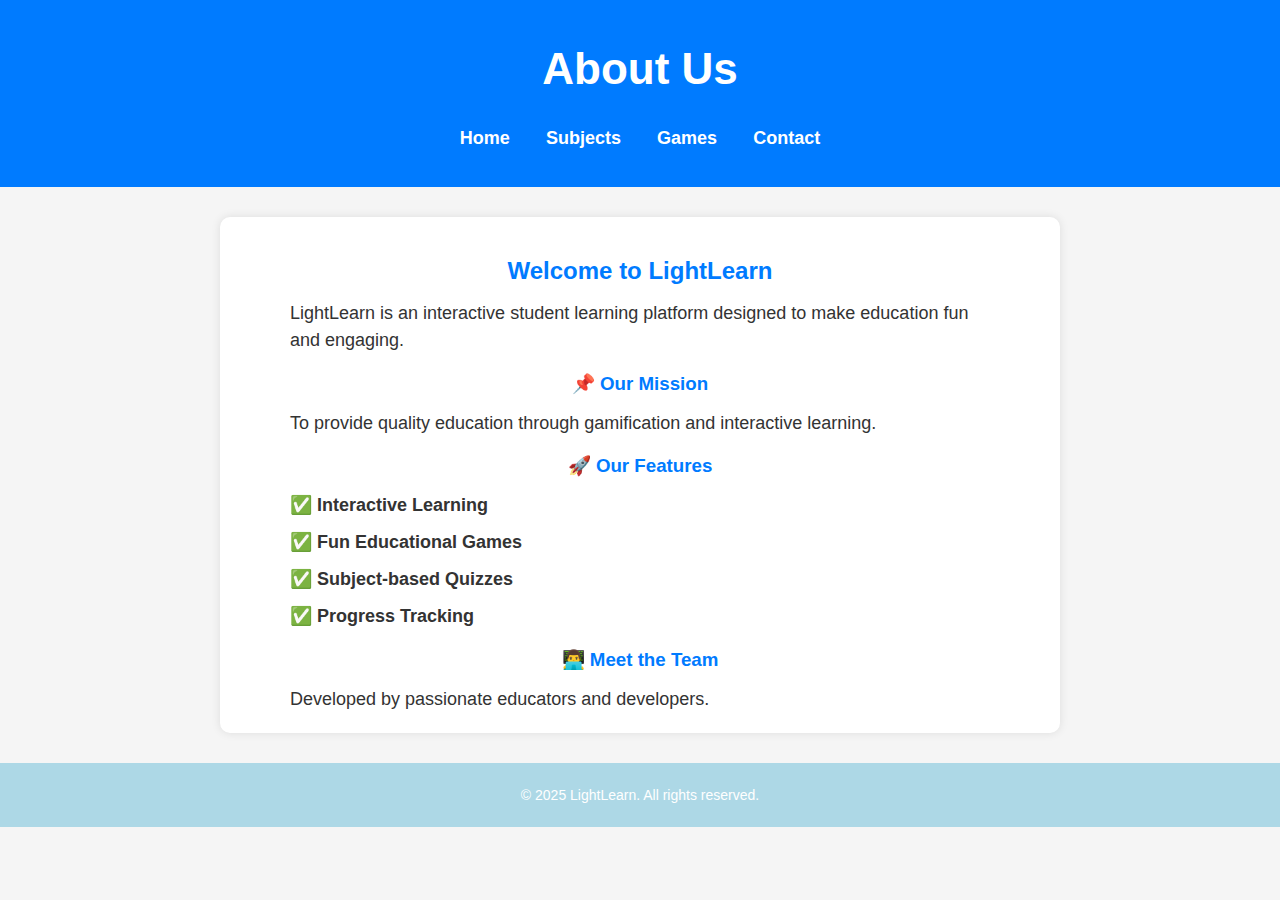
<file: about.html>
<!DOCTYPE html>
<html lang="en">
<head>
    <meta charset="UTF-8">
    <meta name="viewport" content="width=device-width, initial-scale=1.0">
    <title>About - LightLearn</title>
    <link rel="stylesheet" href="about.css">
</head>
<body>
    <header>
        <h1>About Us</h1>
        <nav>
            <ul>
                <li><a href="index.html">Home</a></li>
                <li><a href="subjects.html">Subjects</a></li>
                <li><a href="games.html">Games</a></li>
                <li><a href="contact.html">Contact</a></li>
            </ul>
        </nav>
    </header>

    <section class="about-container">
        <h2>Welcome to LightLearn</h2>
        <p>LightLearn is an interactive student learning platform designed to make education fun and engaging.</p>

        <h3>📌 Our Mission</h3>
        <p>To provide quality education through gamification and interactive learning.</p>

        <h3>🚀 Our Features</h3>
        <ul>
            <li>✅ Interactive Learning</li>
            <li>✅ Fun Educational Games</li>
            <li>✅ Subject-based Quizzes</li>
            <li>✅ Progress Tracking</li>
        </ul>

        <h3>👨‍💻 Meet the Team</h3>
        <p>Developed by passionate educators and developers.</p>
    </section>

    <footer>
        <p>&copy; 2025 LightLearn. All rights reserved.</p>
    </footer>
</body>
</html>
</file>
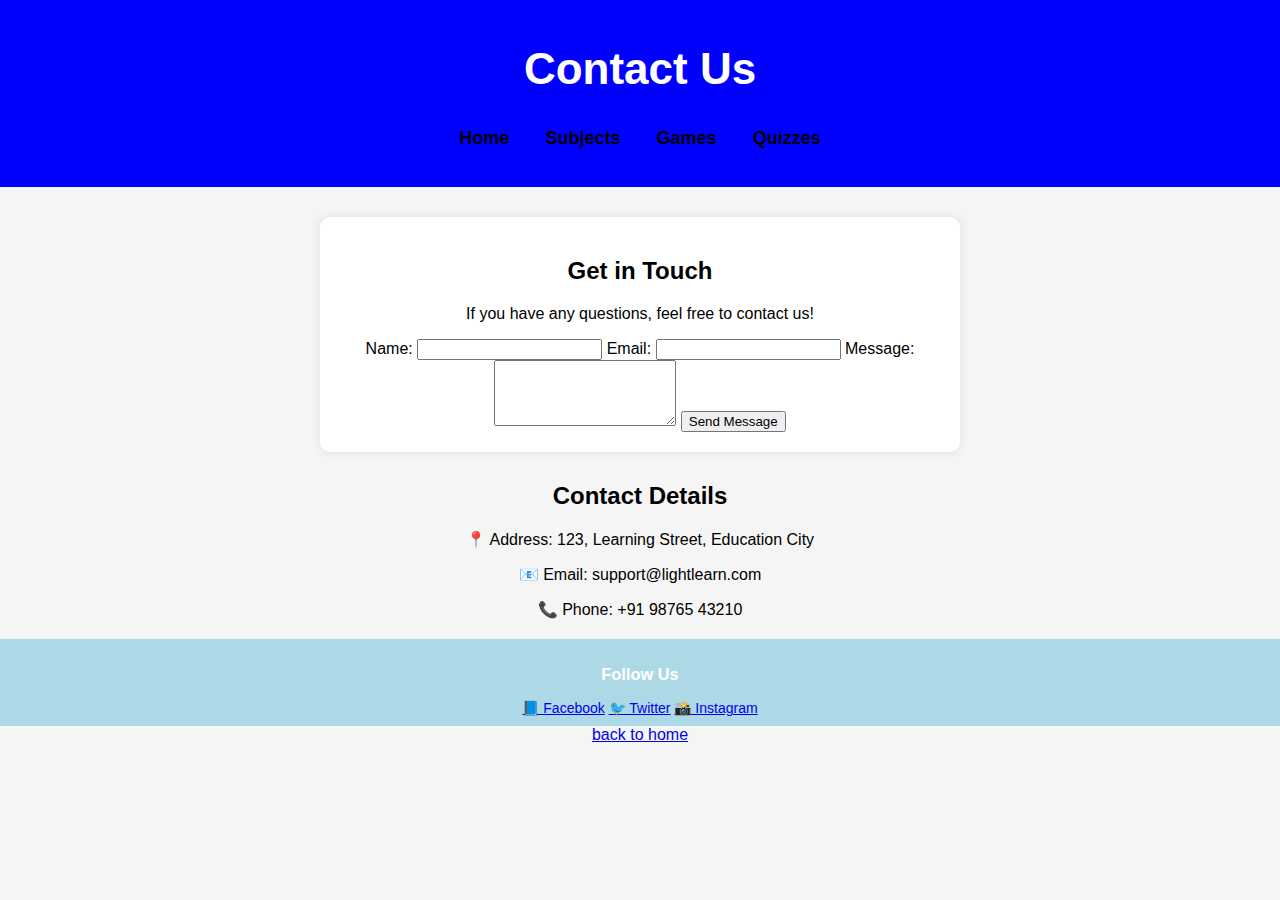
<file: contact.html>
<!DOCTYPE html>
<html lang="en">
<head>
    <meta charset="UTF-8">
    <meta name="viewport" content="width=device-width, initial-scale=1.0">
    <title>Contact Us - LightLearn</title>
    <link rel="stylesheet" href="contact.css">
</head>
<body>
    <header>
        <h1>Contact Us</h1>
        <nav>
            <ul>
                <li><a href="index.html" style="color: black;">Home</a></li>
                <li><a href="subjects.html" style="color: black;">Subjects</a></li>
                <li><a href="games.html" style="color: black;">Games</a></li>
                <li><a href="quiz.html" style="color: black;">Quizzes</a></li>
            </ul>
        </nav>
    </header>

    <section class="contact-container">
        <h2>Get in Touch</h2>
        <p>If you have any questions, feel free to contact us!</p>

        <!-- Contact Form -->
        <form action="submit_form.php" method="POST">
            <label for="name">Name:</label>
            <input type="text" id="name" name="name" required>

            <label for="email">Email:</label>
            <input type="email" id="email" name="email" required>

            <label for="message">Message:</label>
            <textarea id="message" name="message" rows="4" required></textarea>

            <button type="submit">Send Message</button>
        </form>
    </section>

    <!-- Contact Info -->
    <section class="contact-info">
        <h2>Contact Details</h2>
        <p>📍 Address: 123, Learning Street, Education City</p>
        <p>📧 Email: support@lightlearn.com</p>
        <p>📞 Phone: +91 98765 43210</p>
    </section>

    <!-- Social Media Links -->
    <footer>
        <h3>Follow Us</h3>
        <a href="#">📘 Facebook</a>
        <a href="#">🐦 Twitter</a>
        <a href="#">📸 Instagram</a>

    </footer>
    <center>
        <a href="main.html">back to home</a>
    </center>
</body>
</html>
</file>
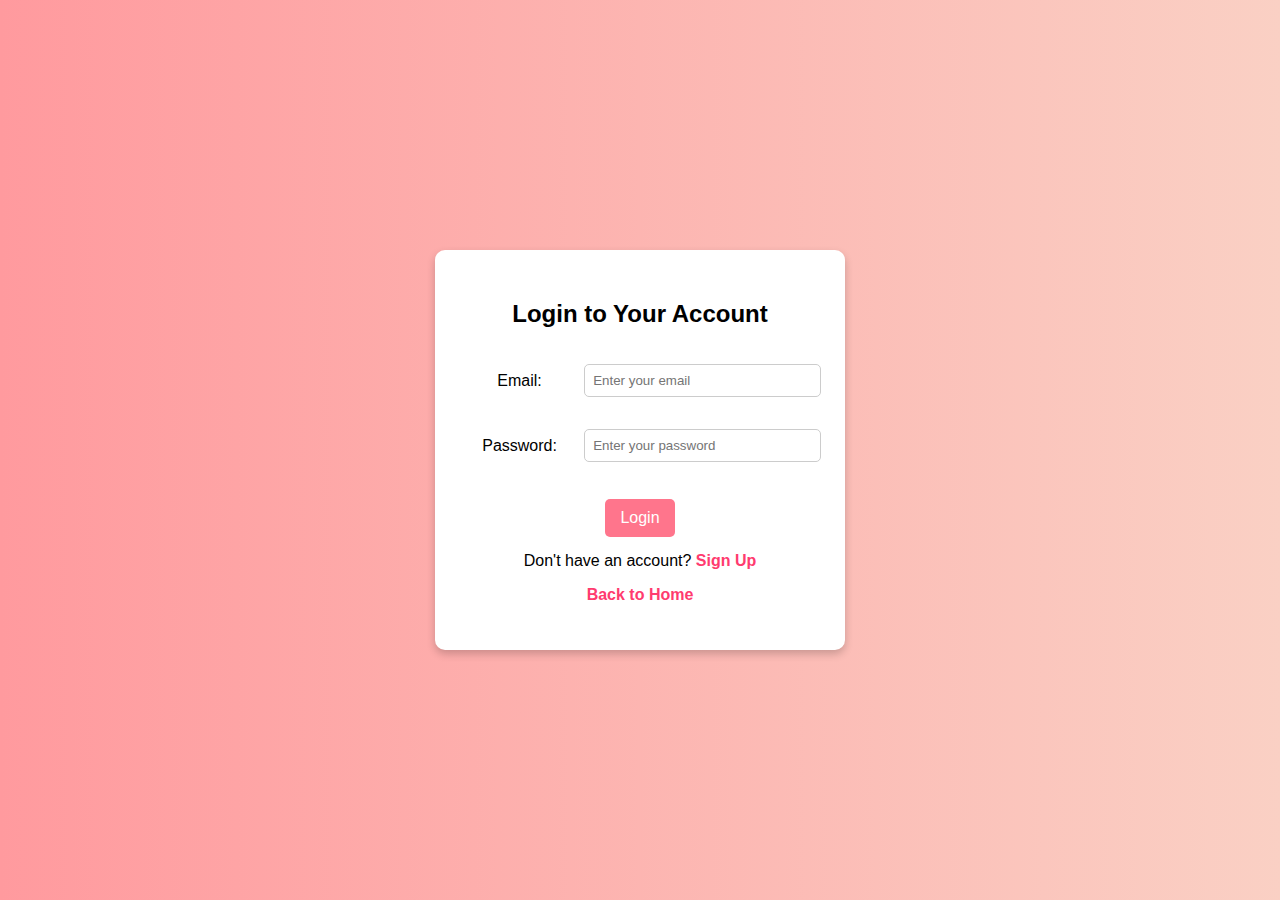
<file: login.html>
<!DOCTYPE html>
<html lang="en">
<head>
    <meta charset="UTF-8">
    <meta name="viewport" content="width=device-width, initial-scale=1.0">
    <title>Login - LightLearn</title>
    <link rel="stylesheet" href="login.css">
</head>
<body>
    <div class="auth-container">
        <h2>Login to Your Account</h2>
        <form>
            <table>
                <tr>
                    <td><label for="email">Email:</label></td>
                    <td><input type="email" id="email" placeholder="Enter your email" required></td>
                </tr>
                <tr>
                    <td><label for="password">Password:</label></td>
                    <td><input type="password" id="password" placeholder="Enter your password" required></td>
                </tr>
            </table>
            <button type="submit">Login</button>
        </form>
        <p>Don't have an account? <a href="sign.html">Sign Up</a></p>
        <p><a href="main.html">Back to Home</a></p>
    </div>
</body>
</html>
</file>
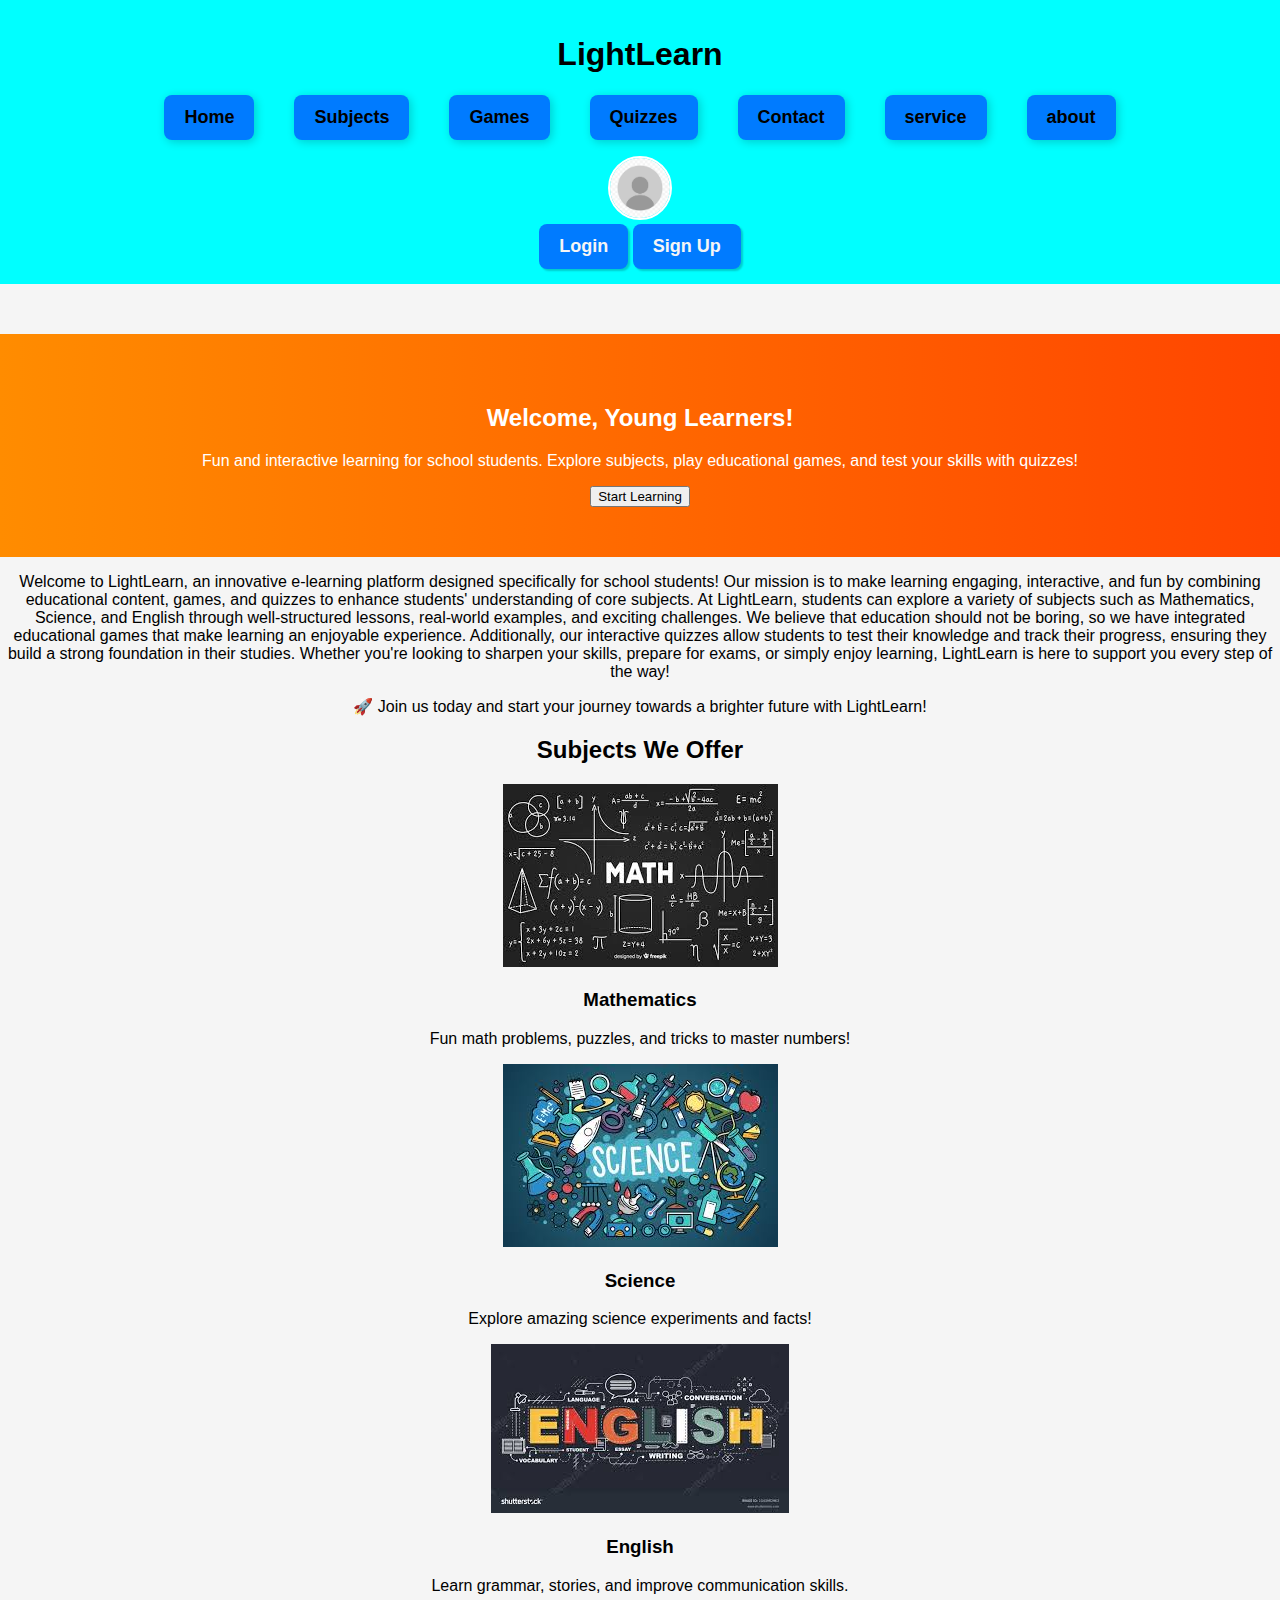
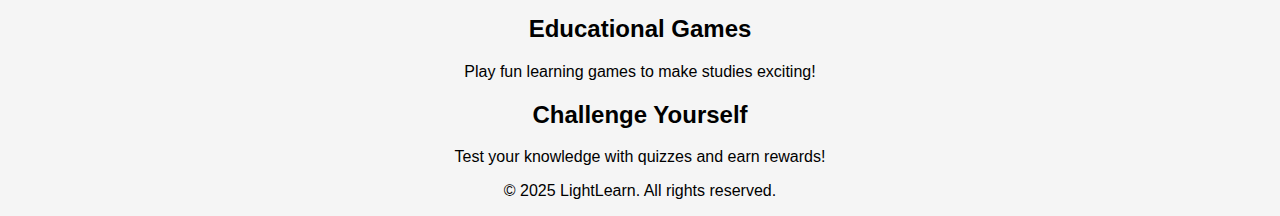
<file: main.html>
<!DOCTYPE html>
<html lang="en">
<head>
    <meta charset="UTF-8">
    <meta name="viewport" content="width=device-width, initial-scale=1.0">
    <title>LightLearn - For School Students</title>
    <link rel="stylesheet" href="std.css">
    <script src="std.js"></script>

</head>
<body>
    
    <header>
        <h1  style="color: black;">LightLearn</h1>
        <nav>
            <ul>
                <li><a href="index.html" style="color: black;">Home</a></li>
                <li><a href="subject.html" style="color: black;">Subjects</a></li>
                <li><a href="games.html" style="color: black;">Games</a></li>
                <li><a href="quizz.html"  style="color: black;">Quizzes</a></li>
                <li><a href="contact.html" style="color: black;">Contact</a></li>
                <li><a href="service.html" style="color: black;">service</a></li>
                <li><a href="about.html" style="color: black;">about</a></li>
            </ul>
            <div class="profile-icon" onclick="toggleAuthMenu()">
                <input type="file" id="profile-input" accept="image/*" onchange="changeProfilePic(event)" hidden>
                <label for="profile-input">
                    <img src="pr.jpg" alt="Profile" class="profile-pic" id="profile-pic">
                </label>
                <div id="auth-menu" class="auth-menu hidden">
                    <a href="login.html">Login</a>
                    <a href="sign.html">Sign Up</a>
                </div>
            </div>
            
        </nav>
    </header>

    <section class="hero">
        <h2>Welcome, Young Learners!</h2>
        <p>Fun and interactive learning for school students. Explore subjects, play educational games, and test your skills with quizzes!</p>
        
        <button onclick="window.location.href='learn.html'">Start Learning</button>

    </section>
    
<p>Welcome to LightLearn, an innovative e-learning platform designed specifically for school students! Our mission is to make learning engaging, interactive, and fun by combining educational content, games, and quizzes to enhance students' understanding of core subjects.

    At LightLearn, students can explore a variety of subjects such as Mathematics, Science, and English through well-structured lessons, real-world examples, and exciting challenges. We believe that education should not be boring, so we have integrated educational games that make learning an enjoyable experience.
    
    Additionally, our interactive quizzes allow students to test their knowledge and track their progress, ensuring they build a strong foundation in their studies. Whether you're looking to sharpen your skills, prepare for exams, or simply enjoy learning, LightLearn is here to support you every step of the way!
    
    </p>
    <p>🚀 Join us today and start your journey towards a brighter future with LightLearn!</p>
    <section id="subjects">
        <h2>Subjects We Offer</h2>
        <div class="subject-card">
            <img src="maths.jpeg" alt="Math">
            <h3>Mathematics</h3>
            <p>Fun math problems, puzzles, and tricks to master numbers!</p>
        </div>
        <div class="subject-card">
            <img src="science.jpeg" alt="Science">
            <h3>Science</h3>
            <p>Explore amazing science experiments and facts!</p>
        </div>
        <div class="subject-card">
            <img src="english.jpeg" alt="English">
            <h3>English</h3>
            <p>Learn grammar, stories, and improve communication skills.</p>
        </div>
    </section>

    <section id="games">
        <h2>Educational Games</h2>
        <p>Play fun learning games to make studies exciting!</p>
    </section>

    <section id="quizzes">
        <h2>Challenge Yourself</h2>
        <p>Test your knowledge with quizzes and earn rewards!</p>
    </section>

    <footer>
        <p>&copy; 2025 LightLearn. All rights reserved.</p>
    </footer>

    <script>
        function toggleAuthMenu() {
            document.getElementById("auth-menu").classList.toggle("hidden");
        }
    </script>

</body>
</html>
</file>
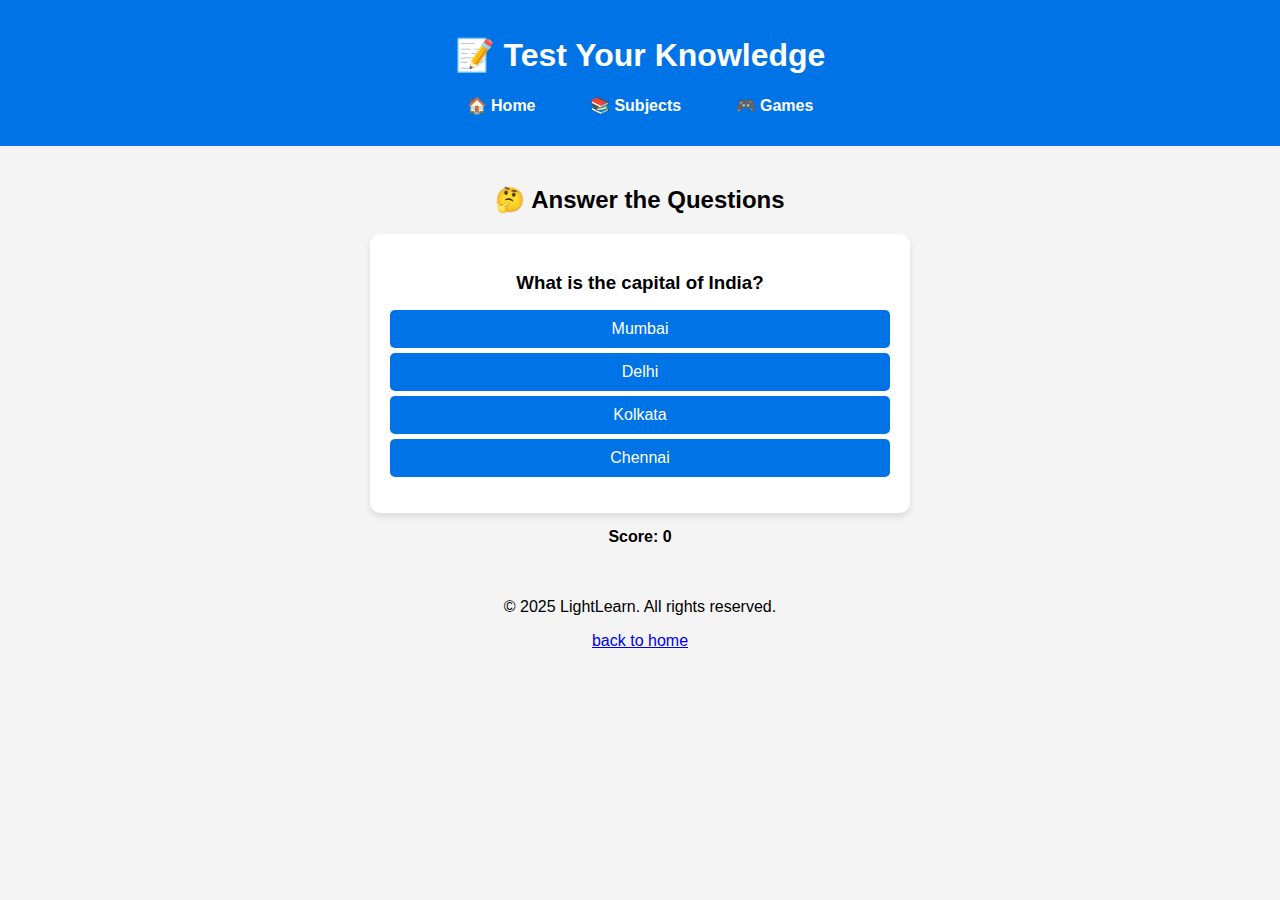
<file: quizz.html>
<!DOCTYPE html>
<html lang="en">
<head>
    <meta charset="UTF-8">
    <meta name="viewport" content="width=device-width, initial-scale=1.0">
    <title>Quiz - LightLearn</title>
    <link rel="stylesheet" href="quizz.css">
</head>
<body>
    <header>
        <h1>📝 Test Your Knowledge</h1>
        <nav>
            <ul>
                <li><a href="main.html">🏠 Home</a></li>
                <li><a href="subject.html">📚 Subjects</a></li>
                <li><a href="games.html">🎮 Games</a></li>
            </ul>
        </nav>
    </header>

    <section class="quiz-container">
        <h2>🤔 Answer the Questions</h2>
        <div id="quiz-box">
            <h3 id="question">Loading question...</h3>
            <ul id="options">
                <!-- Options will be inserted by JavaScript -->
            </ul>
            <button id="next-btn">Next Question ➡️</button>
        </div>
        <p id="score">Score: 0</p>
    </section>

    <footer>
        <center>
             <p>&copy; 2025 LightLearn. All rights reserved.</p>
             <a href="main.html">back to home</a>
        </center>
       
    </footer>

    <script src="quizz.js"></script>
</body>
</html>
</file>
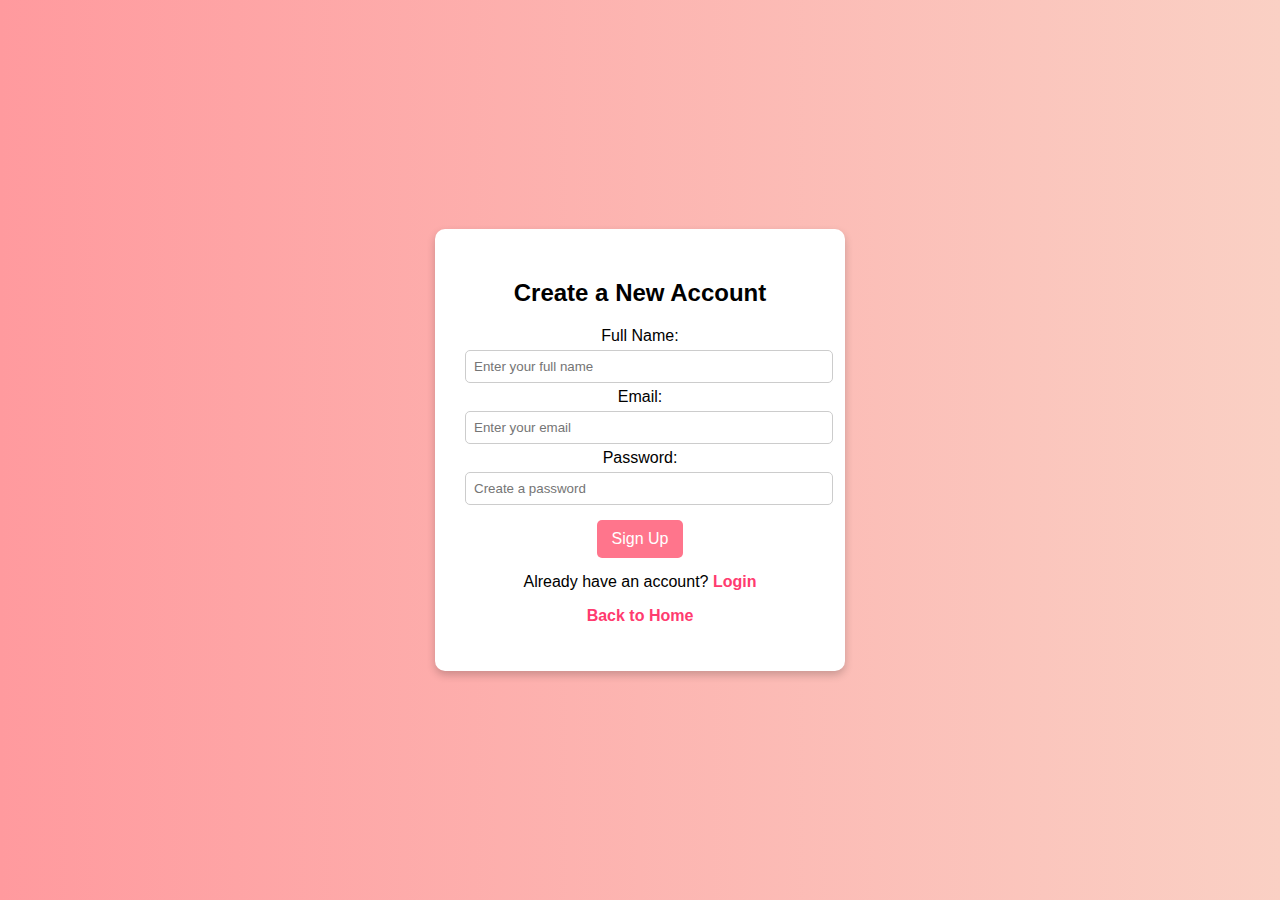
<file: sign.html>
<!DOCTYPE html>
<html lang="en">
<head>
    <meta charset="UTF-8">
    <meta name="viewport" content="width=device-width, initial-scale=1.0">
    <title>Sign Up - LightLearn</title>
    <link rel="stylesheet" href="login.css">
</head>
<body>
    <div class="auth-container">
        <h2>Create a New Account</h2>
        <form>
            <label for="name">Full Name:</label>
            <input type="text" id="name" placeholder="Enter your full name" required>

            <label for="email">Email:</label>
            <input type="email" id="email" placeholder="Enter your email" required>

            <label for="password">Password:</label>
            <input type="password" id="password" placeholder="Create a password" required>

            <button type="submit">Sign Up</button>
        </form>
        <p>Already have an account? <a href="login.html">Login</a></p>
        <p><a href="login.html">Back to Home</a></p>
    </div>
</body>
</html>
</file>
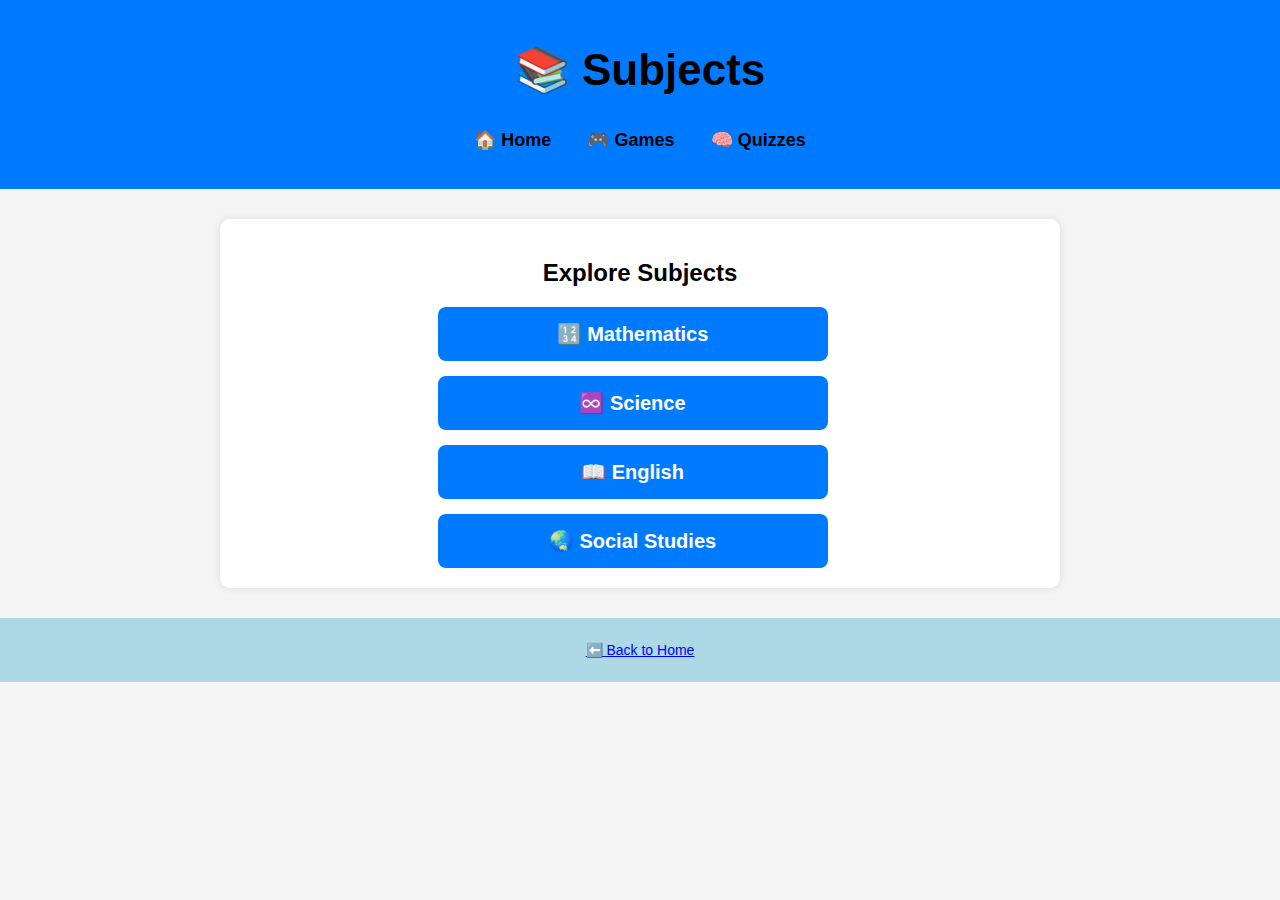
<file: subject.html>
<!DOCTYPE html>
<html lang="en">
<head>
    <meta charset="UTF-8">
    <meta name="viewport" content="width=device-width, initial-scale=1.0">
    <title>Subjects - LightLearn</title>
    <link rel="stylesheet" href="subject.css">
</head>
<body>
    <header>
        <h1 style="color: black;">📚 Subjects</h1>
        <nav>
            <ul>
                <li><a href="main.html" style="color: black;">🏠 Home</a></li>
                <li><a href="games.html" style="color: black;">🎮 Games</a></li>
                <li><a href="quiz.html" style="color: black;">🧠 Quizzes</a></li>
            </ul>
        </nav>
    </header>

    <section class="subjects-container">
        <h2>Explore Subjects</h2>
        <div class="subjects-list">
            <a href="math.html" class="subject-card">🔢 Mathematics</a><br>
            <a href="science.html" class="subject-card">♾️ Science</a><br>
            <a href="english.html" class="subject-card">📖 English</a><br>
            <a href="social.html" class="subject-card">🌏 Social Studies</a><br>
        </div>
    </section>

    <footer>
        <p><a href="main.html" style="color: blue;">⬅️ Back to Home</a></p>
    </footer>
</body>
</html>
</file>
<file: about.css>
/* General Page Styling */
body {
    font-family: Arial, sans-serif;
    background-color: #f5f5f5;
    margin: 0;
    padding: 0;
    text-align: center;
}

/* Header Styling */
header {
    background-color: #007bff;
    color: white;
    padding: 15px 0;
    font-size: 22px;
}

/* Navigation Bar */
nav ul {
    list-style: none;
    padding: 0;
}

nav ul li {
    display: inline;
    margin: 0 15px;
}

nav ul li a {
    color: white;
    text-decoration: none;
    font-size: 18px;
    font-weight: bold;
}

nav ul li a:hover {
    text-decoration: underline;
}

/* About Page Container */
.about-container {
    margin: 30px auto;
    width: 90%;
    max-width: 800px;
    padding: 20px;
    background: white;
    box-shadow: 0 0 10px rgba(0, 0, 0, 0.1);
    border-radius: 10px;
    text-align: center;
}

/* Headings */
.about-container h2,
.about-container h3 {
    color: #007bff;
    margin-bottom: 15px;
}

/* Paragraph & List Styling */
.about-container p,
.about-container ul {
    font-size: 18px;
    line-height: 1.5;
    color: #333;
    text-align: left;
    margin: 0 auto;
    max-width: 700px;
}

/* Bullet List */
.about-container ul {
    list-style: none;
    padding: 0;
}

.about-container ul li {
    margin: 10px 0;
    font-weight: bold;
}

/* Footer */
footer {
    margin-top: 20px;
    padding: 10px;
    background-color: lightblue;
    color: white;
    font-size: 14px;
}
</file>
<file: contact.css>
/* General Page Styling */
body {
    font-family: Arial, sans-serif;
    background-color: #f5f5f5;
    margin: 0;
    padding: 0;
    text-align: center;
}

/* Header Styling */
header {
    background-color: blue; /* Green for contact theme */
    color: white;
    padding: 15px 0;
    font-size: 22px;
}

/* Navigation Bar */
nav ul {
    list-style: none;
    padding: 0;
}

nav ul li {
    display: inline;
    margin: 0 15px;
}

nav ul li a {
    color: white;
    text-decoration: none;
    font-size: 18px;
    font-weight: bold;
}

nav ul li a:hover {
    text-decoration: underline;
}

/* Contact Section */
.contact-container {
    margin: 30px auto;
    width: 90%;
    max-width: 600px;
    padding: 20px;
    background: white;
    box-shadow: 0 0 10px rgba(0, 0, 0, 0.1);
    border-radius: 10px;
}

/* Contact Form */
.contact-form input,
.contact-form textarea {
    width: 100%;
    padding: 10px;
    margin: 10px 0;
    border: 1px solid #ccc;
    border-radius: 5px;
    font-size: 16px;
}

.contact-form textarea {
    height: 100px;
}

.contact-form button {
    background-color: blue;
    color: white;
    padding: 10px 20px;
    border: none;
    border-radius: 5px;
    font-size: 18px;
    cursor: pointer;
    transition: 0.3s;
}

.contact-form button:hover {
    background-color: lightblue;
}

/* Footer */
footer {
    margin-top: 20px;
    padding: 10px;
    background-color: lightblue; /* Light green */
    color: white;
    font-size: 14px;
}
/* Back to Home Button */
.back-home {
    display: inline-block;
    margin-top: 20px;
    text-decoration: none;
    color: white;
    background: #007bff;
    padding: 10px 15px;
    border-radius: 5px;
    transition: 0.3s;
}

.back-home:hover {
    background: #0056b3;
}
</file>
<file: login.css>
/* General Page Styling */
body {
    font-family: Arial, sans-serif;
    background: linear-gradient(to right, #ff9a9e, #fad0c4);
    display: flex;
    justify-content: center;
    align-items: center;
    height: 100vh;
    margin: 0;
}

/* Login Box */
.auth-container {
    background: white;
    padding: 30px;
    border-radius: 10px;
    box-shadow: 0 4px 8px rgba(0, 0, 0, 0.2);
    text-align: center;
    width: 350px;
}

/* Table Styling */
table {
    width: 100%;
    margin: 10px 0;
}

td {
    padding: 10px;
}

/* Input Fields */
input {
    width: 100%;
    padding: 8px;
    margin: 5px 0;
    border: 1px solid #ccc;
    border-radius: 5px;
}

/* Login Button */
button {
    background-color: #ff758c;
    color: white;
    padding: 10px 15px;
    border: none;
    border-radius: 5px;
    cursor: pointer;
    font-size: 16px;
    margin-top: 10px;
}

button:hover {
    background-color: #ff5e6c;
}

/* Links */
p {
    margin-top: 15px;
}

a {
    color: #ff3b6f;
    text-decoration: none;
    font-weight: bold;
}

a:hover {
    text-decoration: underline;
}
</file>
<file: std.css>
body {
    font-family: Arial, sans-serif;
    margin: 0;
    padding: 0;
    background-color: #f5f5f5;
    text-align: center;
}

header {
    background-color:cyan;
    color: white;
    padding: 15px;
}

nav ul {
    list-style-type: none;
    padding: 0;
}

nav ul li {
    display: inline;
    margin: 0 15px;
}

nav ul li a {
    color: white;
    text-decoration: none;
}

.hero {
    margin-top: 50px;
    padding: 50px;
    background: linear-gradient(to right, #ff8c00, #ff4500);
    color: white;
}

#chatbot {
    margin-top: 20px;
    padding: 20px;
    background-color: white;
}
.profile-pic {
    width: 50px;  /* Adjust size as needed */
    height: 50px; /* Keep width and height same for a perfect circle */
    border-radius: 50%; /* This makes the image circular */
    object-fit: cover; /* Ensures the image fits well inside the circle */
    border: 2px solid #fff; /* Optional: Adds a white border */
    
}
.profile-pic {
    width: 60px;
    height: 60px;
    border-radius: 50%;
    cursor: pointer;
}
/* Navigation Bar */
nav ul {
    list-style: none;
    padding: 0;
    display: flex;
    justify-content: center;
    gap: 10px;
}

nav ul li {
    display: inline;
}

nav ul li a {
    display: inline-block;
    background-color: #007bff;  /* Blue background */
    color: white;
    text-decoration: none;
    font-size: 18px;
    font-weight: bold;
    padding: 12px 20px;
    border-radius: 8px;
    transition: 0.3s;
    box-shadow: 2px 2px 10px rgba(0, 0, 0, 0.2); /* Soft shadow */
}

nav ul li a:hover {
    background-color: #0056b3;  /* Darker blue on hover */
    transform: scale(1.05); /* Slightly increase size on hover */
}
div a{
display: inline-block;
background-color: #007bff;
color: #f5f5f5;
text-decoration: none;
font-size: 18px;
 font-weight: bold ;
 padding: 12px 20px;
 border-radius: 8px;
 transition: 0.3s;
 box-shadow: 2px 2px 2px rgba(0, 0, 0, 0.2);
}
div a:hover{
    background-color: #0056b3;
    transform: scale(1.05);
}
</file>
<file: quizz.css>
body {
    font-family: Arial, sans-serif;
    background-color: #f4f4f4;
    margin: 0;
    padding: 0;
}

header {
    background-color: #0073e6;
    color: white;
    padding: 15px;
    text-align: center;
}

nav ul {
    list-style-type: none;
    padding: 0;
}

nav ul li {
    display: inline;
    margin: 0 15px;
}

nav ul li a {
    text-decoration: none;
    color: white;
    font-weight: bold;
}

.quiz-container {
    text-align: center;
    padding: 20px;
}

#quiz-box {
    background: white;
    padding: 20px;
    border-radius: 10px;
    box-shadow: 0 4px 6px rgba(0, 0, 0, 0.1);
    max-width: 500px;
    margin: auto;
}

h3 {
    margin-bottom: 10px;
}

ul {
    list-style-type: none;
    padding: 0;
}

ul li {
    background: #0073e6;
    color: white;
    padding: 10px;
    margin: 5px 0;
    border-radius: 5px;
    cursor: pointer;
}

ul li:hover {
    background: #005bb5;
}

#next-btn {
    display: none;
    margin-top: 10px;
    padding: 10px 15px;
    background-color: #0073e6;
    color: white;
    text-decoration: none;
    border: none;
    border-radius: 5px;
    cursor: pointer;
}

#next-btn:hover {
    background-color: #005bb5;
}

#score {
    font-weight: bold;
    margin-top: 15px;
}
/* Back to Home Button */
.back-home {
    display: inline-block;
    margin-top: 20px;
    text-decoration: none;
    color: white;
    background: #007bff;
    padding: 10px 15px;
    border-radius: 5px;
    transition: 0.3s;
}

.back-home:hover {
    background: #0056b3;
}
</file>
<file: subject.css>
/* General Page Styling */
body {
    font-family: Arial, sans-serif;
    background-color: #f5f5f5;
    margin: 0;
    padding: 0;
    text-align: center;
}

/* Header Styling */
header {
    background-color: #007bff;
    color: white;
    padding: 15px 0;
    font-size: 22px;
}

/* Navigation Bar */
nav ul {
    list-style: none;
    padding: 0;
}

nav ul li {
    display: inline;
    margin: 0 15px;
}

nav ul li a {
    color: white;
    text-decoration: none;
    font-size: 18px;
    font-weight: bold;
}

nav ul li a:hover {
    text-decoration: underline;
}

/* Subjects Section */
.subjects-container {
    margin: 30px auto;
    width: 90%;
    max-width: 800px;
    padding: 20px;
    background: white;
    box-shadow: 0 0 10px rgba(0, 0, 0, 0.1);
    border-radius: 10px;
}

/* Subject Cards */
.subjects-list {
    display: flex;
    flex-wrap: wrap;
    justify-content: center;
    gap: 15px;
}

.subject-card {
    display: block;
    width: 45%;
    padding: 15px;
    background-color: #007bff;
    color: white;
    text-decoration: none;
    font-size: 20px;
    font-weight: bold;
    border-radius: 8px;
    transition: 0.3s;
}

.subject-card:hover {
    background-color: #0056b3;
}

/* Footer */
footer {
    margin-top: 20px;
    padding: 10px;
    background-color:lightblue;
    color: white;
    font-size: 14px;
}
/* Back to Home Button */
.back-home {
    display: inline-block;
    margin-top: 20px;
    text-decoration: none;
    color: white;
    background: #007bff;
    padding: 10px 15px;
    border-radius: 5px;
    transition: 0.3s;
}

.back-home:hover {
    background: #0056b3;
}
</file>
